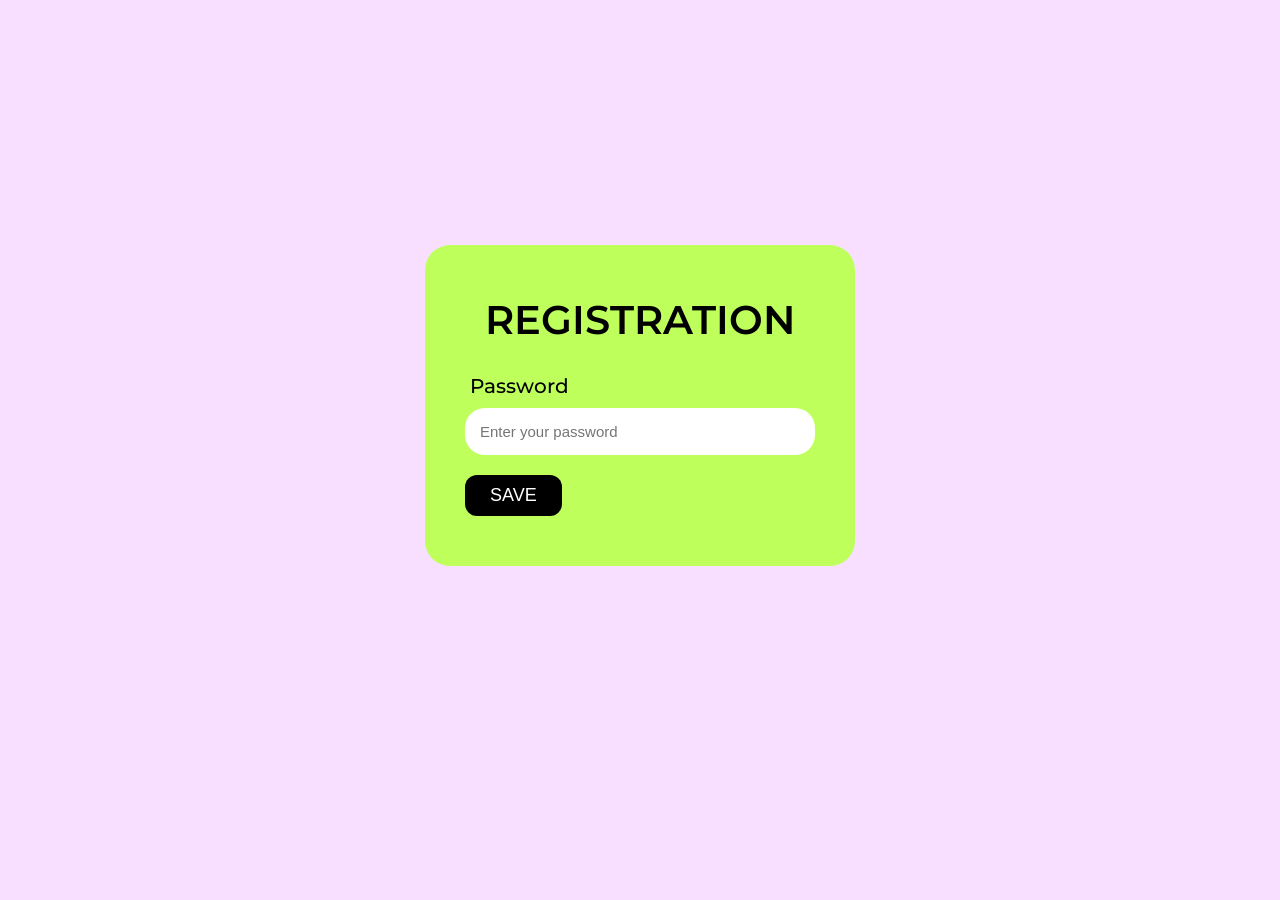
<file: index.html>
<!DOCTYPE html>
<html lang="en">
<head>
    <meta charset="UTF-8">
    <meta name="viewport" content="width=device-width, initial-scale=1.0">
    <link href="https://fonts.googleapis.com/css2?family=Montserrat:wght@400;600;700;800;900&display=swap" rel="stylesheet">
    <link rel="stylesheet" href="./login.css">
    <title>Online Schedule</title>
</head>
<body>
    <div class="login">
        <span class="title">Registration</span>
        <div class="panel">
            <span>Password</span>
            <input type="text" name="password" placeholder="Enter your password" id="password" maxlength="15">
            <input type="submit"  value="save" class="save_btn">
        </div>
    </div>
    <script defer src="./registration.js" type="module"></script>
</body>
</html>
</file>
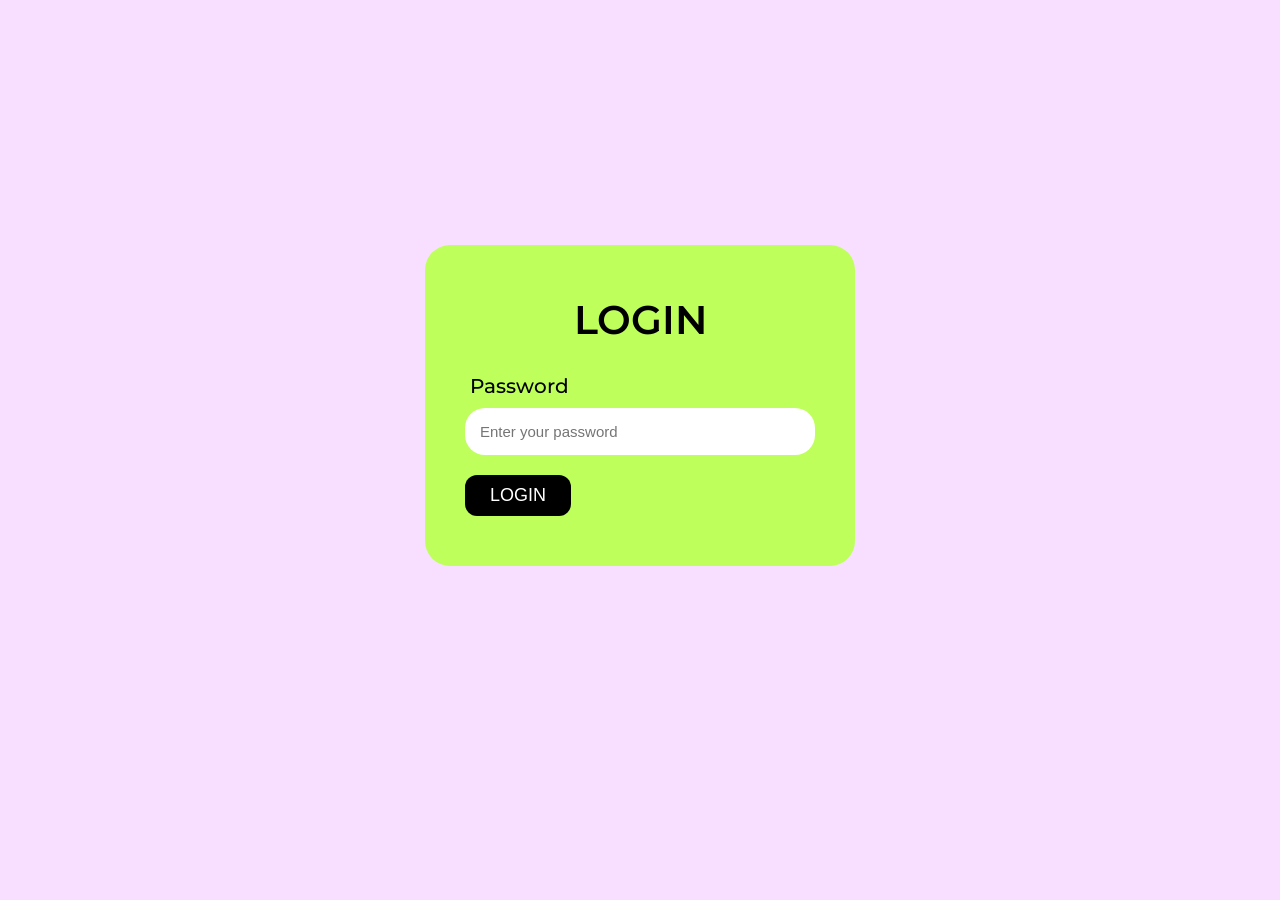
<file: login.html>
<!DOCTYPE html>
<html lang="en">
<head>
    <meta charset="UTF-8">
    <meta name="viewport" content="width=device-width, initial-scale=1.0">
    <link href="https://fonts.googleapis.com/css2?family=Montserrat:wght@400;600;700;800;900&display=swap" rel="stylesheet">
    <link rel="stylesheet" href="./login.css">
    <title>Online Schedule</title>
</head>
<body>
    <div class="login">
        <span class="title">Login</span>
        <div class="panel">
            <span>Password</span>
            <input type="text" name="password" placeholder="Enter your password" id="password" maxlength="15">
            <input type="submit" value="login" class="save_btn">
        </div>
    </div>
    <script defer src="./login.js" type="module"></script>
</body>
</html>
</file>
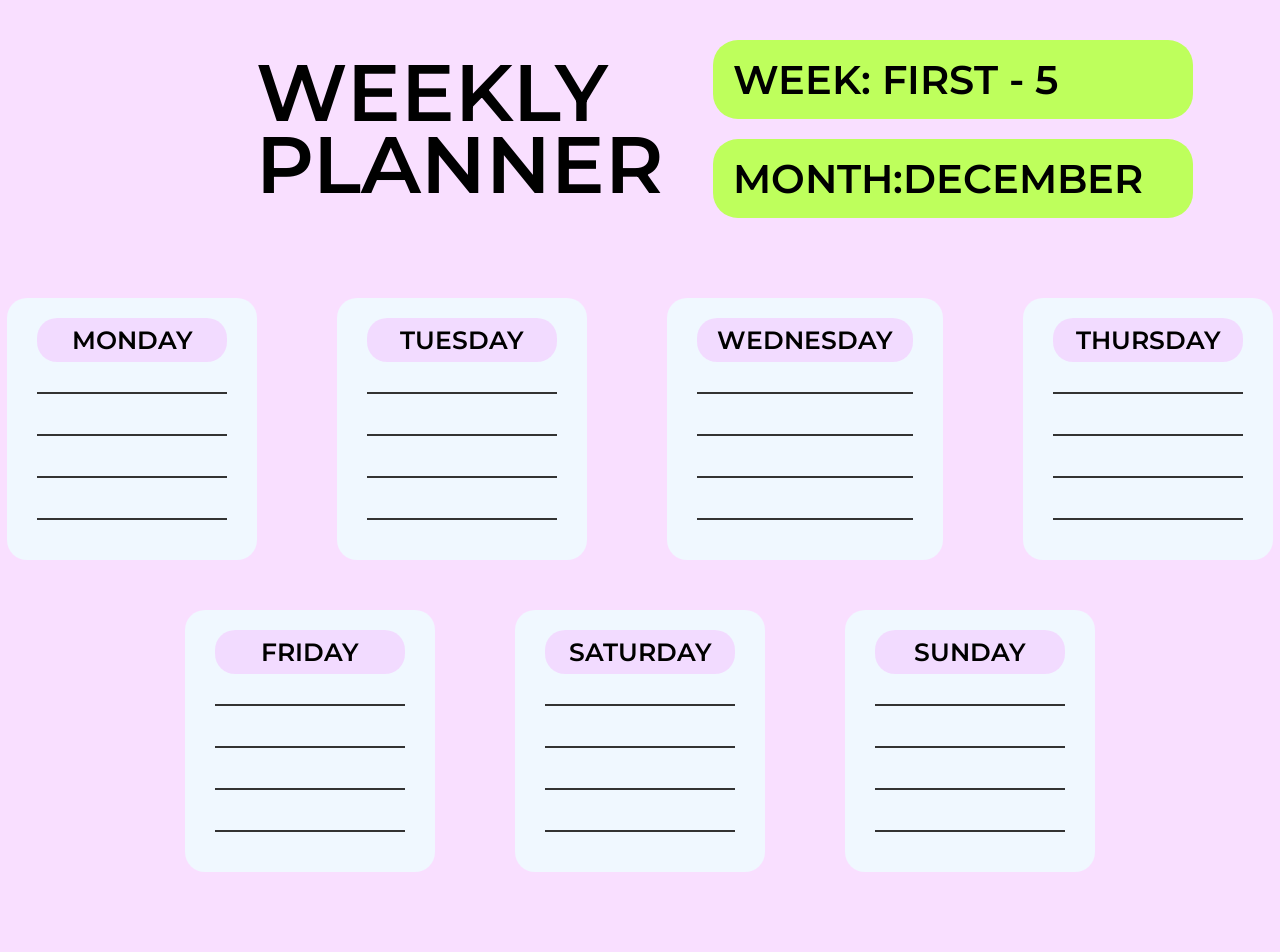
<file: schedule.html>
<!DOCTYPE html>
<html lang="en">
<head>
    <meta charset="UTF-8">
    <meta name="viewport" content="width=device-width, initial-scale=1.0">
    <link href="https://fonts.googleapis.com/css2?family=Montserrat:wght@400;600;700;800;900&display=swap" rel="stylesheet">
    <link rel="stylesheet" href="./schedule.css">
    <title>Online Schedule</title>
</head>
<body>
    <header class="title">
        <span class="title_span">Weekly<br>planner</span>
        <div class="wk_mnth">
            <div class="box">
                <span class="week_name"></span>
            </div>
            <div class="box">
                <span class="month_name"></span>
            </div>
        </div>
    </header>
    <main>
        <div class="days">
            <div class="day">
                <div class="title_day"><span>monday</span></div>
                <div class="lines">
                    <hr style="border:0; height:2px; background-color: #333;">
                    <hr style="border:0; height:2px; background-color: #333;">
                    <hr style="border:0; height:2px; background-color: #333;">
                    <hr style="border:0; height:2px; background-color: #333;">
                </div>
            </div>
            <div class="day">
                <div class="title_day"><span>tuesday</span></div>
                <div class="lines">
                    <hr style="border:0; height:2px; background-color: #333;">
                    <hr style="border:0; height:2px; background-color: #333;">
                    <hr style="border:0; height:2px; background-color: #333;">
                    <hr style="border:0; height:2px; background-color: #333;">
                </div>
            </div>
            <div class="day">
                <div class="title_day"><span>wednesday</span></div>
                <div class="lines">
                    <hr style="border:0; height:2px; background-color: #333;">
                    <hr style="border:0; height:2px; background-color: #333;">
                    <hr style="border:0; height:2px; background-color: #333;">
                    <hr style="border:0; height:2px; background-color: #333;">
                </div>
            </div>
            <div class="day">
                <div class="title_day"><span>thursday</span></div>
                <div class="lines">
                    <hr style="border:0; height:2px; background-color: #333;">
                    <hr style="border:0; height:2px; background-color: #333;">
                    <hr style="border:0; height:2px; background-color: #333;">
                    <hr style="border:0; height:2px; background-color: #333;">
                </div>
            </div>
            <div class="day">
                <div class="title_day"><span>friday</span></div>
                <div class="lines">
                    <hr style="border:0; height:2px; background-color: #333;">
                    <hr style="border:0; height:2px; background-color: #333;">
                    <hr style="border:0; height:2px; background-color: #333;">
                    <hr style="border:0; height:2px; background-color: #333;">
                </div>
            </div>
            <div class="day">
                <div class="title_day"><span>saturday</span></div>
                <div class="lines">
                    <hr style="border:0; height:2px; background-color: #333;">
                    <hr style="border:0; height:2px; background-color: #333;">
                    <hr style="border:0; height:2px; background-color: #333;">
                    <hr style="border:0; height:2px; background-color: #333;">
                </div>
            </div>
            <div class="day">
                <div class="title_day"><span>sunday</span></div>
                <div class="lines">
                    <hr style="border:0; height:2px; background-color: #333;">
                    <hr style="border:0; height:2px; background-color: #333;">
                    <hr style="border:0; height:2px; background-color: #333;">
                    <hr style="border:0; height:2px; background-color: #333;">
                </div>
            </div>
        </div>
        <div class="schedule">
            <button class="close_btn">X</button>
            <div class="main_page">
                <div class="tasks_panel">
                    <span>Add Tasks Panel</span>
                    <div class="task_add">
                        <input type="text" placeholder="New task" id="task">
                        <input type="submit" value="Add" id="submit">
                    </div>
                    <div class="task_time">
                        <input type="time" name="task_time" id="time_task">
                        <input type="submit" value="Add" id="time_submit" class="time_btn">
                    </div>
                    <div class="search">
                        <input type="text" placeholder="Search task" id="search_task" class="search_task">
                        <input type="submit" value="Search" id="search_submit" class="search_btn">
                    </div>
                </div>
                <div class="tasks"></div>
            </div>
        </div>
    </main>
    <script defer src="./script.js"></script>
</body>
</html>
</file>
<file: login.css>
*{
    box-sizing: border-box;
    margin: 0;
    padding: 0;
}
body{
    font-family: 'Montserrat', sans-serif;    
    margin: 0;
    padding: 0;
    background-color: #f5c6ff8d;
    min-height: 90vh;
    display: flex;
    justify-content: center;
    align-items: center;
}
.login{
    background-color: rgb(190, 255, 92); 
    padding: 50px 40px;
    border-radius: 25px;
}
.title{
    display: flex;
    justify-content: center;
    font-size: 40px;
    font-weight: 600;
    margin-bottom: 30px;
    letter-spacing: 5%;
    text-transform: uppercase;
}
.panel{
    display: flex;
    flex-direction: column;
    align-items: flex-start;
    gap: 10px;
}
.panel span{
    padding-left: 5px;
    font-size: 20px;
    font-weight: 500;
    letter-spacing: 5%;
}
#password{
    min-width: 350px;
    padding: 15px;
    border-radius: 20px;
    border: none;
    font-size: 15px;
}
.save_btn{
    font-size: 18px;
    padding: 10px 25px;
    border: none;
    border-radius: 15px;
    color: white;
    background-color: black;
    border-radius: 12px;
    border: none;
    margin-top: 10px;
    text-transform: uppercase;
    letter-spacing: 5%;
    transition: transform 0.2s ease-in-out;
}
.save_btn:hover{
    cursor: pointer;
    transform: translateY(-3px);
}
.save_btn:active{
    box-shadow: 0px 0px 8px rgba(112, 112, 112);
}
#password.error{
    border: 2px solid red;
}
@media (max-width: 768px){
    .login{
        padding: 20px;
    }
    .title{
        font-size: 25px;
    }
    .panel span{
        font-size: 15px;
    }
    #password{
        min-width: 300px;
    }
    .save_btn{
        font-size: 15px;
    }
}
</file>
<file: schedule.css>
*{
    box-sizing: border-box;
    margin: 0;
    padding: 0;
}
body{
    font-family: 'Montserrat', sans-serif;    
    margin: 0;
    padding: 0;
    background-color: #f5c6ff8d;
}
.title{
    display: flex;
    margin-left: 20%;
    gap: 50px;
    align-items: center;
    margin-top: 40px;
}
.title span{
    font-weight: 600;
    text-transform: uppercase;
    letter-spacing: 10%;
}
.title_span{
    font-size: 80px;
    line-height: 90%;
}
.wk_mnth{
    display: flex;
    flex-direction: column;
    gap: 20px;
}
.wk_mnth span{
    font-size: 40px;
}
.box{
    padding: 15px 50px 15px 20px;
    border: none;
    background-color: rgb(190, 255, 92); 
    border-radius: 25px;
}
.days{
    margin: 80px 0px;
    display: flex;
    justify-content: center;
    column-gap: 80px;
    row-gap: 50px;
    flex-wrap: wrap;
}
.day{
    display: flex;
    flex-direction: column;
    min-width: 250px;
    padding: 20px 30px;
    background-color: aliceblue;
    gap: 30px;
    border-radius: 20px;
}
.day:hover{
    cursor: pointer;
    transform:translateY(-1px);
    box-shadow: 0px 0px 30px rgba(174, 174, 174, 0.573);
}
.title_day span{
    text-transform: uppercase;
    font-size: 25px;
    font-weight: 600;
}
.title_day{
    padding: 7px 20px;
    border: none;
    border-radius: 20px;
    background-color:#f5c6ff8d;
    text-align: center;
}
.lines{
    display: flex;
    flex-direction: column;
    gap: 40px;
    margin-bottom: 20px;
}
.days.active{
    display:none;
}
.schedule{
    display: none;
}
.schedule.active{
    display: flex;
    justify-content: center;
    margin-top: 50px;
}
.main_page{
    display: flex;
    flex-direction: column;
    justify-content: center;
    align-items: center;
    border-radius: 15px;
    padding: 20px 300px;
    background-color: rgb(245, 249, 253);
}
.tasks_panel span{
    display: flex;
    justify-content: center;
    margin-bottom: 20px;
    font-size: 30px;
    font-weight: 600;
}
.task_add{
    display: flex;
    gap: 20px;
}
#task, .search_task{
    min-width: 250px;
    font-size: 15px;
    padding: 10px 15px;
    border-radius: 12px;
    border: 1px solid #D9D9D9;
}
.task_time{
    display: none;
}
.task_time.active{
    display: flex;
    gap: 20px;
    margin-top: 10px;
}
#time_task{
    min-width: 100px;
    font-size: 15px;
    padding: 5px;
    border-radius: 12px;
    border: 1px solid #D9D9D9;
}
#submit, #search_submit, #time_submit{
    font-size: 15px;
    font-weight: 500;
    color: white;
    background-color: black;
    padding: 6px 12px;
    border-radius: 12px;
    border: none;
    transition: transform 0.2s ease-in-out;
}
#submit:hover, #search_submit:hover, #time_submit:hover{
    cursor: pointer;
    transform: scale(1.05);
}
#submit:active, #search_submit:active, #time_submit:active{
    box-shadow: 0px 0px 8px rgba(112, 112, 112, 0.3);
}
.tasks{
    min-height: 20vh;
    margin-top: 30px;
    display: flex;
    flex-direction: column;
    gap: 10px;
    background-color: rgb(240, 248, 255);
    border: 1px solid rgb(214, 219, 224);
    min-width: 600px;
    padding: 20px 30px;
    border-radius: 10px;
}
.task{
    display: flex;
    align-items: center;
    justify-content: space-between;
    font-size: 15px;
    font-weight: 700;
    letter-spacing: 0.08em;
    text-transform: uppercase;
    background-color: rgb(214, 226, 238);
    border: 1px solid rgb(153, 153, 153);
    border-radius: 7px;
    padding: 7px 10px;
}
.task ul li{
    list-style: none;
}
#task.error{
    border: 1px solid red;
}
.completed{
    font-size: 15px;
    font-weight: 400;
    border-radius: 10px;
    border: none;
    padding: 3px 9px;
    border: 1px solid rgb(153, 153, 153);
    background-color: rgb(255, 255, 255);
}
.completed:hover{
    cursor: pointer;
    transform: translateY(-1px);
    background-color: rgb(199, 255, 218);
}
.completed:active{
    box-shadow: 0px 0px 5px rgb(153, 153, 153);
}
.search{
    display: flex;
    gap: 20px;
    margin-top: 10px;
}
.no_tasks{
    display: flex;
    justify-content: center;
    padding: 50px;
    font-size: 20px;
    font-weight: 600;
    letter-spacing: 0.08em;
}
.close_btn{
    max-width: 30px;
    max-height: 30px;
    font-size: 15px;
    font-weight: 600;
    display: flex;
    justify-content: center;
    color: white;
    background-color: black;
    margin: 10px 0px 0px 0px;
    padding: 7px 12px;
    border-radius: 30px;
    border: none;
    transition: transform 0.2s ease-in-out;
    transform: translateX(40px);
}
.close_btn:hover{
    cursor: pointer;
    transform: translateX(40px) scale(1.05);
}
.close_btn:active{
    box-shadow: 0px 0px 8px rgba(112, 112, 112, 0.637);
}
@media (max-width: 768px){
    .title{
        flex-wrap: wrap;
        margin-left: 0;
        gap: 20px;
        justify-content: center;
        margin-top: 20px;
    }
    .title_span{
        font-size: 40px;
        line-height: 90%;
    }
    .wk_mnth{
        gap: 10px;
    }
    .wk_mnth span{
        font-size: 20px;
    }
    .days{
        margin: 20px;
        row-gap: 20px;
    }
    .day{
        padding: 15px 20px;
        background-color: aliceblue;
        gap: 20px;
    }
    .schedule.active{
        position: relative;
        margin-top: 30px;
        left: -10px;
    }
    .main_page{
        width: 345px;
        padding: 20px 0px 0px 0px;
    }
    .tasks{
        min-height: 10vh;
        min-width: 300px;
    }
    .no_tasks{
        display: flex;
        justify-content: center;
        padding: 10px;
        font-size: 20px;
        font-weight: 600;
        letter-spacing: 0.08em;
    }
    .tasks_panel span{
        font-size: 20px;
    }
    .close_btn{
        max-width: 20px;
        max-height: 25px;
        font-size: 10px;
        font-weight: 600;
        margin: 5px 0px 0px 0px;
        padding: 8px 12px;
        border-radius: 30px;
        border: none;
        transition: transform 0.2s ease-in-out;
        transform: translateX(30px);
    }
    .task_add, .search,.task_time.active{
        gap: 10px;
    }
    #task, #search_task{
        min-width: 150px;
    }
    .task{
        min-width: 282px;
    }
}
</file>
